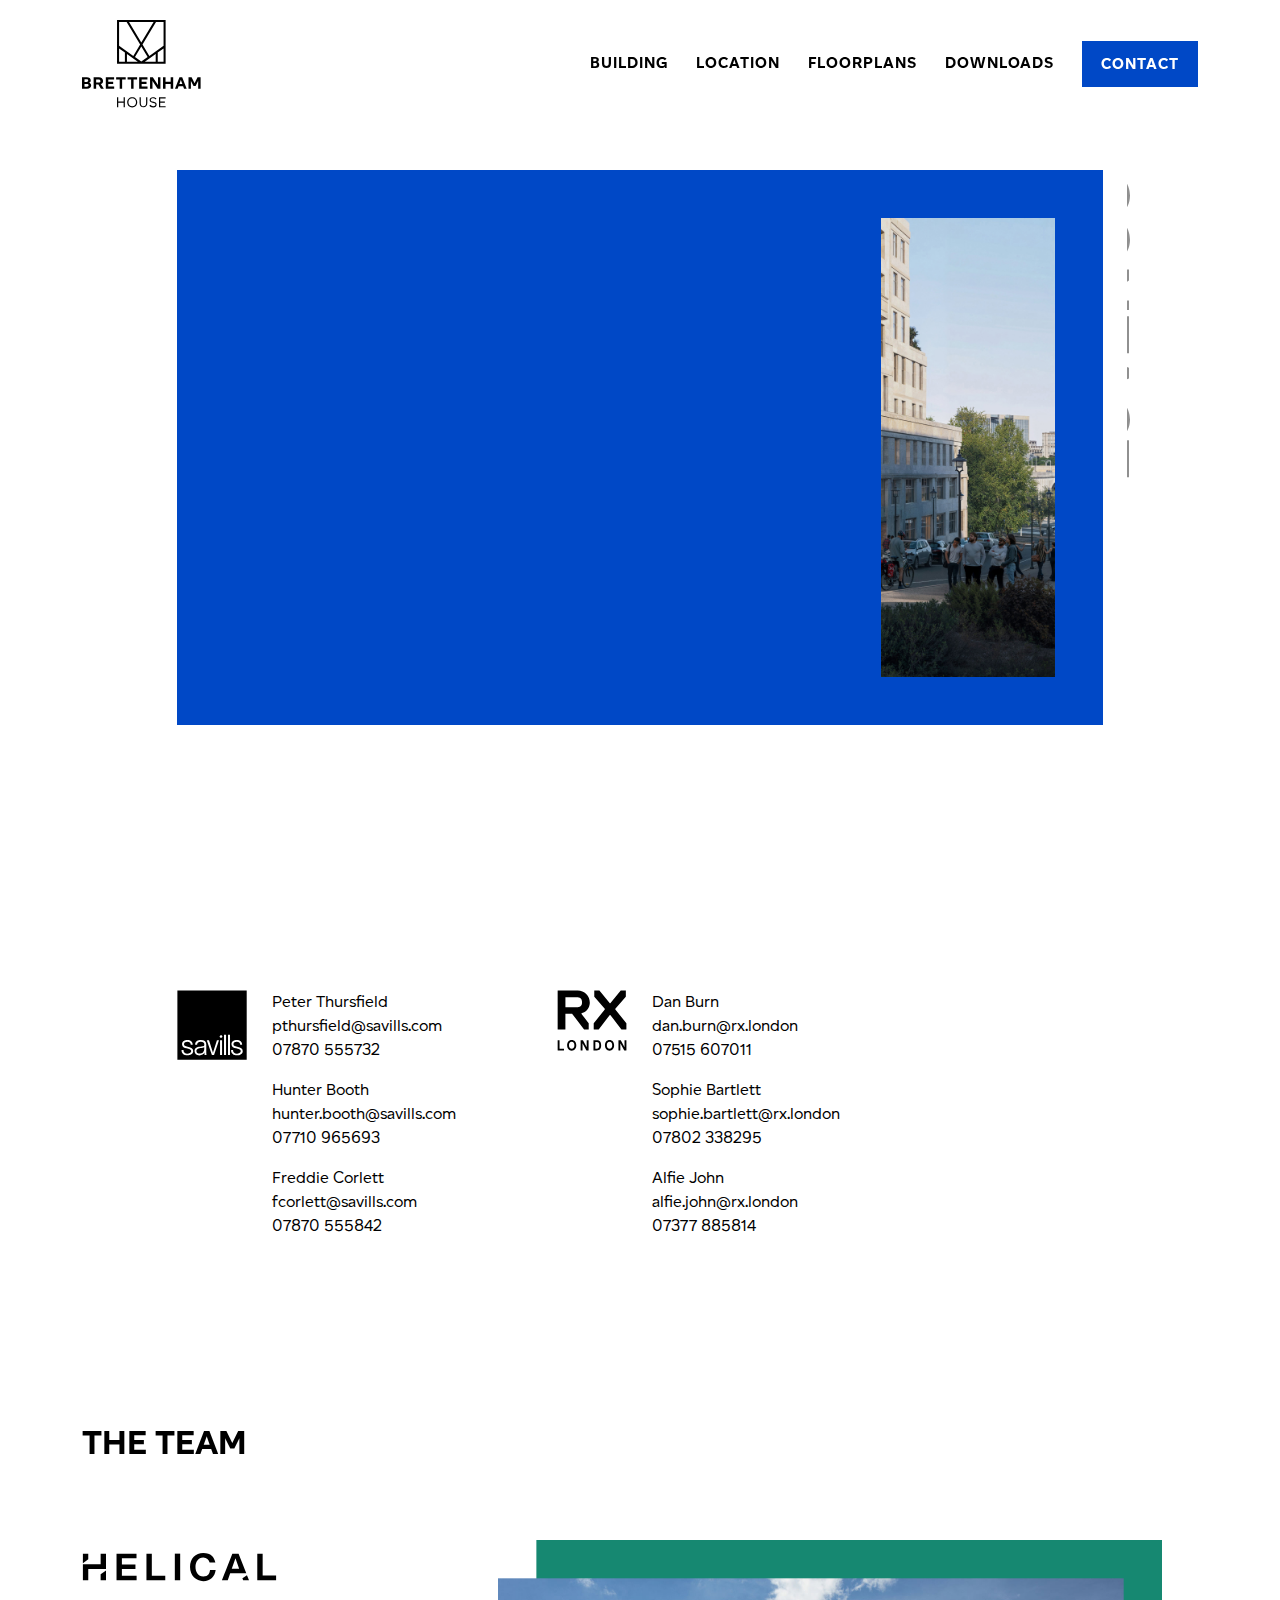
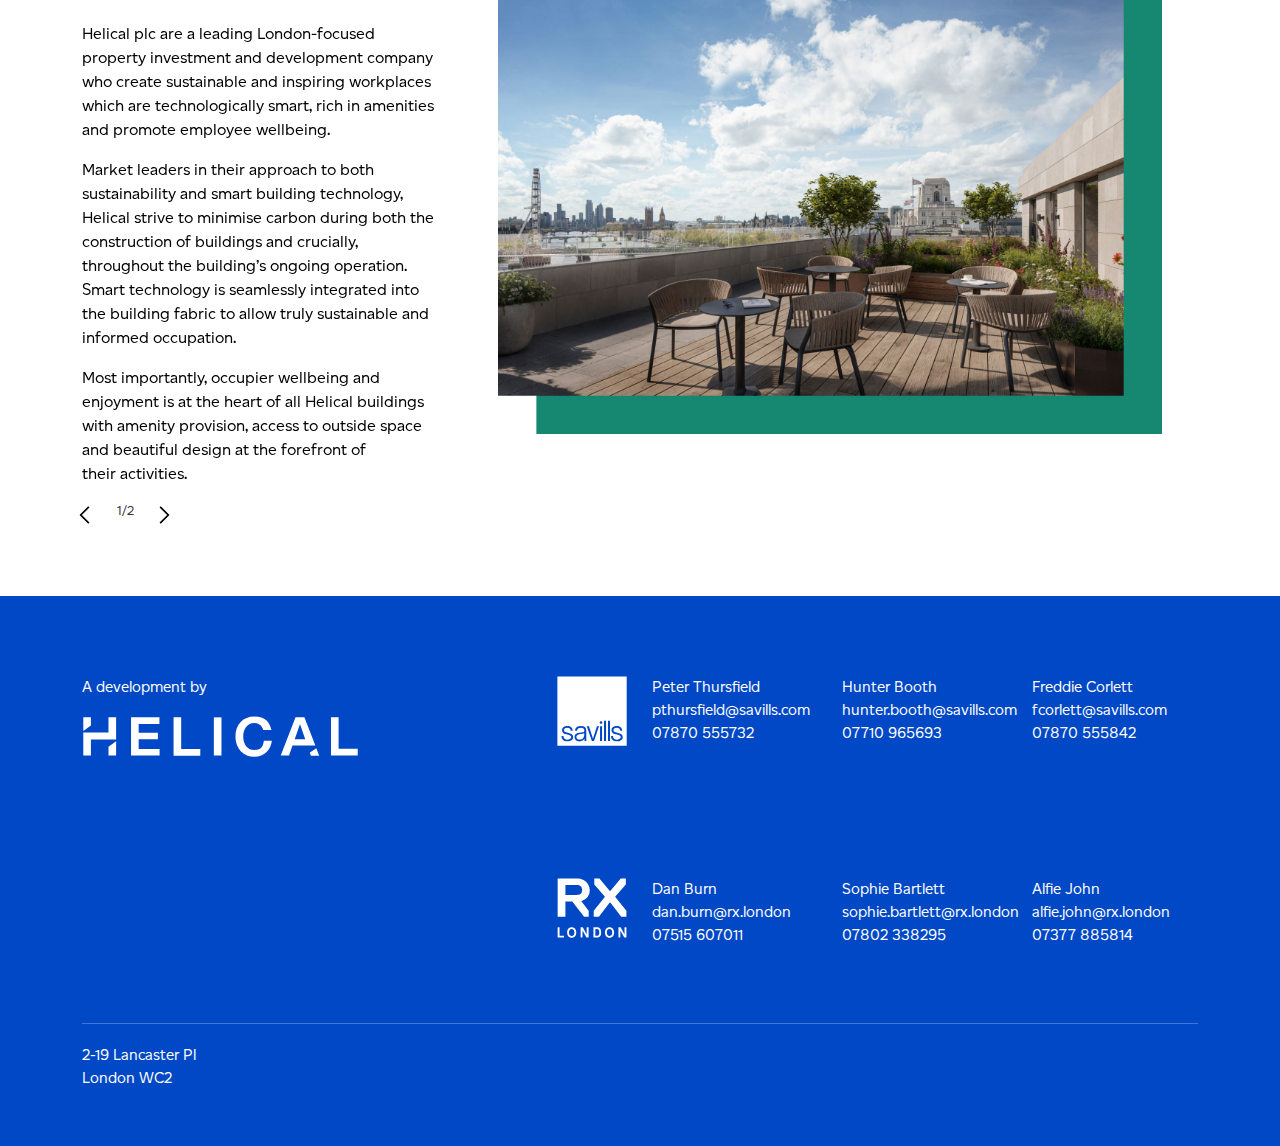
<file: contact.html>
<!DOCTYPE html>
<html lang="en">
<head>
    <meta charset="utf-8">
    <meta http-equiv="X-UA-Compatible" content="IE=edge">
    <meta name="viewport" content="width=device-width, initial-scale=1">
    <title>Contact - Brettenham House</title>
    <meta name="description" content="Brettenham House’s location embodies the spirit of the building, a seamless blend of fascinating heritage with the very best in modern culture and offering a space where great things can be achieved.">
    <meta name="author" content="Other Alias">
    <meta name="apple-mobile-web-app-capable" content="yes">
    <meta name="theme-color" content="#FFFFFF"/>
    <link href="assets/css/bootstrap.min.css" rel="stylesheet">
    <link href="assets/css/slick.css" rel="stylesheet" type="text/css" />
    <link href="assets/css/slick-theme.css" rel="stylesheet" type="text/css" />
    <link href="assets/css/custom.css?v=1.0.0" rel="stylesheet">
    <link href="assets/css/style.css?v=1.0.0" rel="stylesheet">
    <link href="assets/css/media.css?v=1.0.0" rel="stylesheet">
    <link href="assets/images/favicon.png" rel="shortcut icon">
    <link href="assets/images/apple-touch-icon.png" rel="apple-touch-icon">
    <link rel="stylesheet" href="https://cdnjs.cloudflare.com/ajax/libs/font-awesome/6.0.0-beta3/css/all.min.css">


    <!-- Open Graph -->
    <meta property='og:title' content='Brettenham House' />
    <meta property='og:description' content='120,000 SQ FT OF CRAFTED WORKSPACE. OUTSTANDING DESIGN MEETS NATURAL BEAUTY. PANORAMIC VIEWS ACROSS THE RIVER. ICONIC RIVERSIDE LOCATION. AVAILABLE Q1 2026' />
    <meta property='og:type' content='website' />
    <meta property='og:image' content='https://www.brettenhamhouse.com/assets/images/share.jpg' />
    <!-- Twitter Card -->
    <meta property='twitter:title' content='Brettenham House' />
    <meta property='twitter:card' content='summary' />
    <meta property='twitter:description' content='120,000 SQ FT OF CRAFTED WORKSPACE. OUTSTANDING DESIGN MEETS NATURAL BEAUTY. PANORAMIC VIEWS ACROSS THE RIVER. ICONIC RIVERSIDE LOCATION. AVAILABLE Q1 2026' />
    <meta property='twitter:image' content='https://www.brettenhamhouse.com/assets/images/share.jpg' />

    <!-- Google tag (gtag.js) -->
<style>
.contact{

    position: relative;
}
   /* Custom Arrow Styling */
.arrowb .build-prev,
.arrowb .build-next {
    position: absolute;
    top: 100%;
    transform: translateY(-50%);
    z-index: 1000;
    width: 30px;
    height: 30px;
    cursor: pointer;
}

.arrowb .build-prev {
    margin-left: -3px; /* Position previous arrow on the right */
    left: unset; /* Ensure it's not on the left */
}

.arrowb .build-next {
    margin-left: 70px; /* Position next arrow on the right */
    left: unset; /* Ensure it's not on the left */
}

.arrowb .build-prev img, 
.arrowb .build-next img {
    width: 60%;
    height: auto;
}

/* Customizing Dots */
 .slick-dots {
    position: absolute;
    bottom: -40px;
    right: 20px; /* Move dots to the right */
    left: unset; /* Remove any left alignment */
    list-style: none;
    display: flex;
    gap: 10px; /* Spacing between dots */
    justify-content: flex-end; /* Align dots to the right */
}

 .slick-dots li {
    margin: 0;
    padding: 0;
}

.slick-dots li button {
    background-color: transparent; /* Remove default background */
    border: none;
    padding: 0;
    width: 15px; /* Custom dot size */
    height: 15px;
    border-radius: 50%; /* Circular dots */
    background: url('assets/images/dot-inactive.svg') no-repeat center center; /* Inactive dot image */
    background-size: cover;
}

/* Active Dot Styling */
 .slick-dots li.slick-active button {
    background: url('assets/images/dot-active.svg') no-repeat center center; /* Active dot image */
    background-size: cover;
    color: red;
    background-color: red;
}

/* Responsive for smaller screens */
@media (max-width: 768px) {
    /* .contact .build-prev,
    .contact .build-next {
        width: 25px;
        height: 25px;
        top: 50%;
        right: 20px;
        left: unset;
    } */

    /* .contact .build-next {
        right: 5px;
    } */

    .contact .slick-dots {
        bottom: -30px;
        right: 10px; /* Align dots to the right for smaller screens */
        left: unset;
    }
}
.arrowb{

    margin-top: -21px;
}

  @media (max-width: 768px) {

    .slide-indicator {
    font-size: 13px;
    color: #333;
    margin-top: 14px !important;
    margin-left: 35px !important;
}


}
</style>
</head>
<body>

    <nav class="navbar navbar-expand-lg navbar-light fixed-top bg-light">
        <div class="container">
            <a class="navbar-brand" href="index.html">
                <img src="assets/images/brettenham-house-logo-black.svg" alt="Normal Logo" class="fixed-top-image normal-image" id="normalLogo">
        <img src="assets/images/brettenham-house-symbol-black.svg" alt="Fixed Logo" class="fixed-top-image fixed-image" id="fixedLogo">
            </a>
            <button class="navbar-toggler collapsed d-flex d-lg-none flex-column justify-content-around" type="button" data-bs-toggle="collapse" data-bs-target="#navbarCollapse" aria-controls="navbarCollapse" aria-expanded="false" aria-label="Toggle navigation">
                <span class="toggler-icon top-bar"></span>
                <span class="toggler-icon middle-bar"></span>
                <span class="toggler-icon bottom-bar"></span>
            </button>
            <div class="collapse navbar-collapse" id="navbarCollapse">
                <ul class="navbar-nav ms-auto mb-2 mb-md-0">
                    <li class="nav-item">
                        <a class="nav-link tcm" href="building.html">Building</a>
                    </li>
                    <li class="nav-item">
                        <a class="nav-link tcm" href="location.html">Location</a>
                    </li>
                    <li class="nav-item">
                        <a class="nav-link tcm" href="floorplans.html">Floorplans</a>
                    </li>
                    <li class="nav-item">
                        <a class="nav-link tcm" href="downloads.html">Downloads</a>
                    </li>
                    <li class="nav-item tcm cta-contact active">
                        <a class=" btn btn-primary" href="contact.html">Contact</a>
                    </li>
                </ul>
            </div>
        </div>
    </nav>

    <div class="nav-spacer"></div>

    <div class="container">
        <div class="row ptd2 pbd6 pbm6">
            <div class="col-lg-10 offset-lg-1">

            

                <div class="mask-container">
                    <!-- Wrapper that contains the image with padding -->
                    <div class="wrapper-buil bg-contact p-0 p-md-5">
                        <!-- Red reveal div that is larger than the image container -->
                        <div class="image-reveal-buil bg-contact"></div>
                        <img src="assets/images/contact_first.jpg" alt="Hero Image" class="img-fluid d-none d-lg-block">
                        <img src="assets/images/contact-image-mobile-1.jpg" alt="Location - Brettenham House" class="img-fluid d-lg-none">
                    </div>
                </div>

               
               
            </div>
            <d iv class="col-lg-1">
                <!-- <h1 class="reveal">Contact</h1> -->
                <!-- <h1 class="rotate trm">Contact</h1> -->
                <div class="reveal-wrapper">
                    <div class="text-wrapper">
                      <span class="text-revel">Contact</span>
                    </div>
                  </div>


            </div>
        </div>
    </div>

    <div class="container">

       
        <div class="row pbd6 pbm6 contact">

            <div class="col-lg-1 offset-lg-1 ptm4 pbm2">
                <img src="assets/images/contact-logo-savills.svg" alt="Savills" width="70">
            </div>

            <div class="col-lg-3 ptm4 pbm2">
                <p>
                    Peter Thursfield<br>
                    <a href="mailto:pthursfield@savills.com">pthursfield@savills.com</a><br>
                    <a href="tel:07870 555732">07870 555732</a>
                </p>
                <p>
                    Hunter Booth<br>
                    <a href="mailto:hunter.booth@savills.com">hunter.booth@savills.com</a><br>
                    <a href="tel:07710 965693">07710 965693</a>
                </p>
                <p>
                    Freddie Corlett<br>
                    <a href="mailto:fcorlett@savills.com">fcorlett@savills.com</a><br>
                    <a href="tel:07870 555842">07870 555842</a>
                </p>
            </div>

            <div class="col-lg-1 ofset-lg-1 ptm4 pbm2">
                <img src="assets/images/contact-logo-rx.svg" alt="RX London" width="70">
            </div>

            <div class="col-lg-3 ptm4 pbm2">
                <p>
                    Dan Burn<br>
                    <a href="mailto:dan.burn@rx.london">dan.burn@rx.london</a><br>
                    <a href="tel:07515 607011">07515 607011</a>
                </p>
                <p>
                    Sophie Bartlett<br>
                    <a href="mailto:sophie.bartlett@rx.london">sophie.bartlett@rx.london</a><br>
                    <a href="tel:07802 338295">07802 338295</a>
                </p>
                <p>
                    Alfie John<br>
                    <a href="mailto:alfie.john@rx.london">alfie.john@rx.london</a><br>
                    <a href="tel:07377 885814">07377 885814</a>
                </p>
            </div>

        </div>
    </div>



    <div class="container mt-5 mb-6 contact">

       

        <div class="slick-slider-contact">
            <!-- Slide 1 -->
            <div class="slide">
                <div class="row">
                    <div class="col-lg-12">
                        <h3>The Team</h3>
                    </div>
                </div>
                <div class="row slide-content">
                    <div class="col-md-4 text-content order-2 order-lg-1 ptd3 ptm2">
                        <div class="mb-auto">
                            <img src="assets/images/contact-logo-helical.svg" alt="Helical" width="195" class="pbd2 pbm2">
                            <div>
                                <p>Helical plc are a leading London-focused property investment and development company who create sustainable and inspiring workplaces which are technologically smart, rich in amenities and promote employee&nbsp;wellbeing.</p>
                                <p>Market leaders in their approach to both sustainability and smart building technology, Helical strive to minimise carbon during both the construction of buildings and crucially, throughout the building’s ongoing operation. Smart technology is seamlessly integrated into the building fabric to allow truly sustainable and informed&nbsp;occupation.</p>
                                <p>Most importantly, occupier wellbeing and enjoyment is at the heart of all Helical buildings with amenity provision, access to outside space and beautiful design at the forefront of their&nbsp;activities.</p>
                            </div>
                        </div>  
                    </div>
                    <div class="col-md-8 image-content order-1 order-lg-2 p-md-5">
                        <img src="assets/images/building-image-desktop-3.jpg" alt="Terraces - Brettenham House" class="img-fluid img-fluid d-none d-lg-block">
                        <img src="assets/images/building-image-mobile-3.jpg" alt="Terraces - Brettenham House" class="img-fluid d-lg-none">
                    </div>

                   
                </div>
            </div>
    
            <!-- Slide 2 -->
            <div class="slide">
                <div class="row">
                    <div class="col-lg-12">
                        <h3>The Team</h3>
                    </div>
                </div>
                <div class="row slide-content">
                    <div class="col-md-4 text-content order-2 order-lg-1 ptd3 ptm2">
                        <div class="mb-auto">
                            <img src="assets/images/contact-logo-bgy.png" alt="Helical" width="195" class="pbd2 pbm2 img-fluid">
                            <div>
                                <p>Buckley Gray Yeoman are Shoreditch originals. Based in east London since the practice was established in 1997, they create architecture that balances depth and delight. They describe themselves as agents of opportunity.</p>
                                <p>They take what they find – on the ground and in the brief – and uncover unanticipated possibilities. Their work is sensitive, thorough and authentic, but it is also unapologetically joyful and surprising. The practice has grown from a group of three friends to a team of over one hundred, which now has collective ownership of the practice. </p>
                                <p>They have also spread their geographical wings, delivering projects across the UK and Europe, each carefully tuned to its own specific place and time.</p>
                            </div>
                        </div>
                    </div>
                    <div class="col-md-8 image-content order-1 order-lg-2 p-5">
                        <img src="assets/images/building-image-desktop-3.jpg" alt="Terraces - Brettenham House" class="img-fluid img-fluid d-none d-lg-block">
                        <img src="assets/images/building-image-mobile-3.jpg" alt="Terraces - Brettenham House" class="img-fluid d-lg-none">
                    </div>
                </div>
            </div>
    
            <!-- Add more slides as needed -->
        </div>

        <div class="custom-navigation d-flex justify-content-start align-items-center mt-3">
            
            <div class="slide-indicator indicator-location indicator-bill mx-3">
                <span id="current-slide">1/2</span>/<span id="total-slides">2</span>
            </div>
          
        </div>

       <div class="arrowb">
        <i class='fa build-prev'><img src="assets/images/btn-arrow-left.svg" alt="Left Arrow"></i>
        <i class='fa build-next'><img src="assets/images/btn-arrow-right.svg" alt="Right Arrow"></i>
       </div>

        
    </div>


    


   


    <footer>
        <div class="container">
            <div class="row ptd4 ptm3 pbd3 pbm4">
                <div class="col-xl-3 col-lg-12 pbd3 ptm2 pbm2">
                    <p class="text-white">A development by</p>
                    <a href="https://www.helical.co.uk/" target="_blank">
                        <img src="assets/images/ftr-logo-helical.svg" alt="Helical" width="277">
                    </a>
                </div>
                <div class="col-lg-2 col-xl-1 offset-xl-2 ptm6 pbm3">
                    <a href="https://www.savills.co.uk/" target="_blank">
                        <img src="assets/images/ftr-logo-savills.svg" alt="Savills" width="70">
                    </a>
                </div>
                <div class="col-lg-3 col-xl-2">
                    <p>
                        Peter Thursfield<br>
                        <a href="mailto:pthursfield@savills.com">pthursfield@savills.com</a><br>
                        <a href="tel:07870555732">07870 555732</a>
                    </p>
                </div>
                <div class="col-lg-3 col-xl-2">
                    <p>
                        Hunter Booth<br>
                        <a href="mailto:hunter.booth@savills.com">hunter.booth@savills.com</a><br>
                        <a href="tel:07710965693">07710 965693</a>
                    </p>
                </div>
                <div class="col-lg-3 col-xl-2">
                    <p>
                        Freddie Corlett<br>
                        <a href="mailto:fcorlett@savills.com">fcorlett@savills.com</a><br>
                        <a href="tel:07870555842">07870 555842</a>
                    </p>
                </div>
            </div>
            <div class="row pbd3 pbm4">

                <div class="col-lg-2 col-xl-1 offset-xl-5 pbm3">
                    <a href="https://rx.london/" target="_blank">
                        <img src="assets/images/ftr-logo-rx.svg" alt="RX London" width="70">
                    </a>
                </div>
                <div class="col-lg-3 col-xl-2">
                    <p>
                        Dan Burn<br>
                        <a href="mailto:dan.burn@rx.london">dan.burn@rx.london</a><br>
                        <a href="tel:07515607011">07515 607011</a>
                    </p>
                </div>
                <div class="col-lg-3 col-xl-2">
                    <p>
                        Sophie Bartlett<br>
                        <a href="mailto:sophie.bartlett@rx.london">sophie.bartlett@rx.london</a><br>
                        <a href="tel:07802338295">07802 338295</a>
                    </p>
                </div>
                <div class="col-lg-3 col-xl-2">
                    <p>Alfie John<br>
                        <a href="mailto:alfie.john@rx.london">alfie.john@rx.london</a><br>
                        <a href="tel:07377885814">07377 885814</a>
                    </p>
                </div>
            </div>
            <div class="row pbd2 pbm4">
                <div class="col-xl-12">
                    <hr>
                </div>
                <div class="col-xl-12 ptd1 ptm2">
                    <p>2-19 Lancaster Pl<br>London WC2</p>
                </div>
            </div>
        </div>
    </footer>


    <!-- GSAP CDN -->
    <script src="https://cdnjs.cloudflare.com/ajax/libs/gsap/3.11.5/gsap.min.js"></script>

    <script src="assets/js/jquery-3.5.1.min.js"></script>
    <script src="assets/js/bootstrap.bundle.min.js"></script>
    <script type="text/javascript" src="assets/js/scripts.js"></script>
    <script type="text/javascript" src="assets/js/slick.min.js"></script>

    <script>
        const revealWrapper = document.querySelector('.reveal-wrapper');
        const textWrapper = document.querySelector('.text-wrapper');
    
        // First animate the width of the reveal-wrapper to show the text
        revealWrapper.style.width = "auto";  // Adjust width of the wrapper based on content
    
        gsap.to(textWrapper, {
          duration: 1.5,          // Animation duration
          opacity: 1,             // Fade in
          x: 0,                   // Move to the right (from -100px to 0)
          ease: 'power2.out',     // Ease the animation
          delay: 0.5              // Delay before starting
        });
      </script>


    <script>

        // This code use for hide and show the top header //

$(window).on('scroll', function() {
   if ($(this).scrollTop() > 50) {
       $('#normalLogo').hide();
       $('#fixedLogo').show();
   } else {
       $('#normalLogo').show();
       $('#fixedLogo').hide();
   }
});

// This code use for hide and show the top header //


   </script>




<script>
    
    $(document).ready(function() {
    var $slickElement = $('.slick-slider-contact');

    // Manually set the total slide count right after DOM is ready
    var totalSlides = $slickElement.children().length; // Get number of slides
    $('#total-slides').text(totalSlides); // Set total slides on page load

    $slickElement.on('init reInit afterChange', function(event, slick, currentSlide){
        var i = (currentSlide ? currentSlide : 0) + 1;  // Calculate current slide (index + 1)
        $('#current-slide').text(i);  // Update current slide number dynamically
    });

    // Initialize the slick slider
    $slickElement.slick({
        infinite: true,
        slidesToShow: 1,
        slidesToScroll: 1,
        dots: false,
        arrows: true,
        autoplay: false,
        autoplaySpeed: 3000,
        prevArrow: $(".build-prev"),  // Custom previous arrow
       nextArrow: $(".build-next")   // Custom next arrow
    });

    // Manually trigger init event to set the first current slide on page load
    $slickElement.trigger('init', [$slickElement.slick('getSlick')]);
});


</script>


    <script>

    
        $(document).ready(function(){
            $('.slider-connectivity').slick({
                dots: true,
                infinite: true,
                speed: 300,
                autoplay: true,
                arrows: true,
                slidesToShow: 4,
                slidesToScroll: 4,
                responsive: [
                    {
                        breakpoint: 1280,
                        settings: {
                            slidesToShow: 3,
                            slidesToScroll: 3,
                            infinite: true,
                            dots: true
                        }
                    },
                    {
                        breakpoint: 1024,
                        settings: {
                            slidesToShow: 2,
                            slidesToScroll: 2
                        }
                    },
                    {
                        breakpoint: 768,
                        settings: {
                            slidesToShow: 1,
                            slidesToScroll: 1
                        }
                    },
                ],
                autoplaySpeed: 5000,
                cssEase:"cubic-bezier(0.2, 0.4, 0.4, 0.9)",
                swipeToSlide: true,
                accessibility: true
            });
        });
    </script>
    <script>
        $(document).ready(function(){
            $('.slider-2').slick({
                dots: true,
                infinite: true,
                speed: 300,
                autoplay: true,
                arrows: true,
                autoplaySpeed: 5000,
                slidesToShow: 1,
                slidesToScroll: 1,
                centerMode: true,
                initialSlide: 1,
                cssEase:"cubic-bezier(0.2, 0.4, 0.4, 0.9)",
                swipeToSlide: true,
                accessibility: true
            });
        });
    </script>

</body>
</html>
</file>
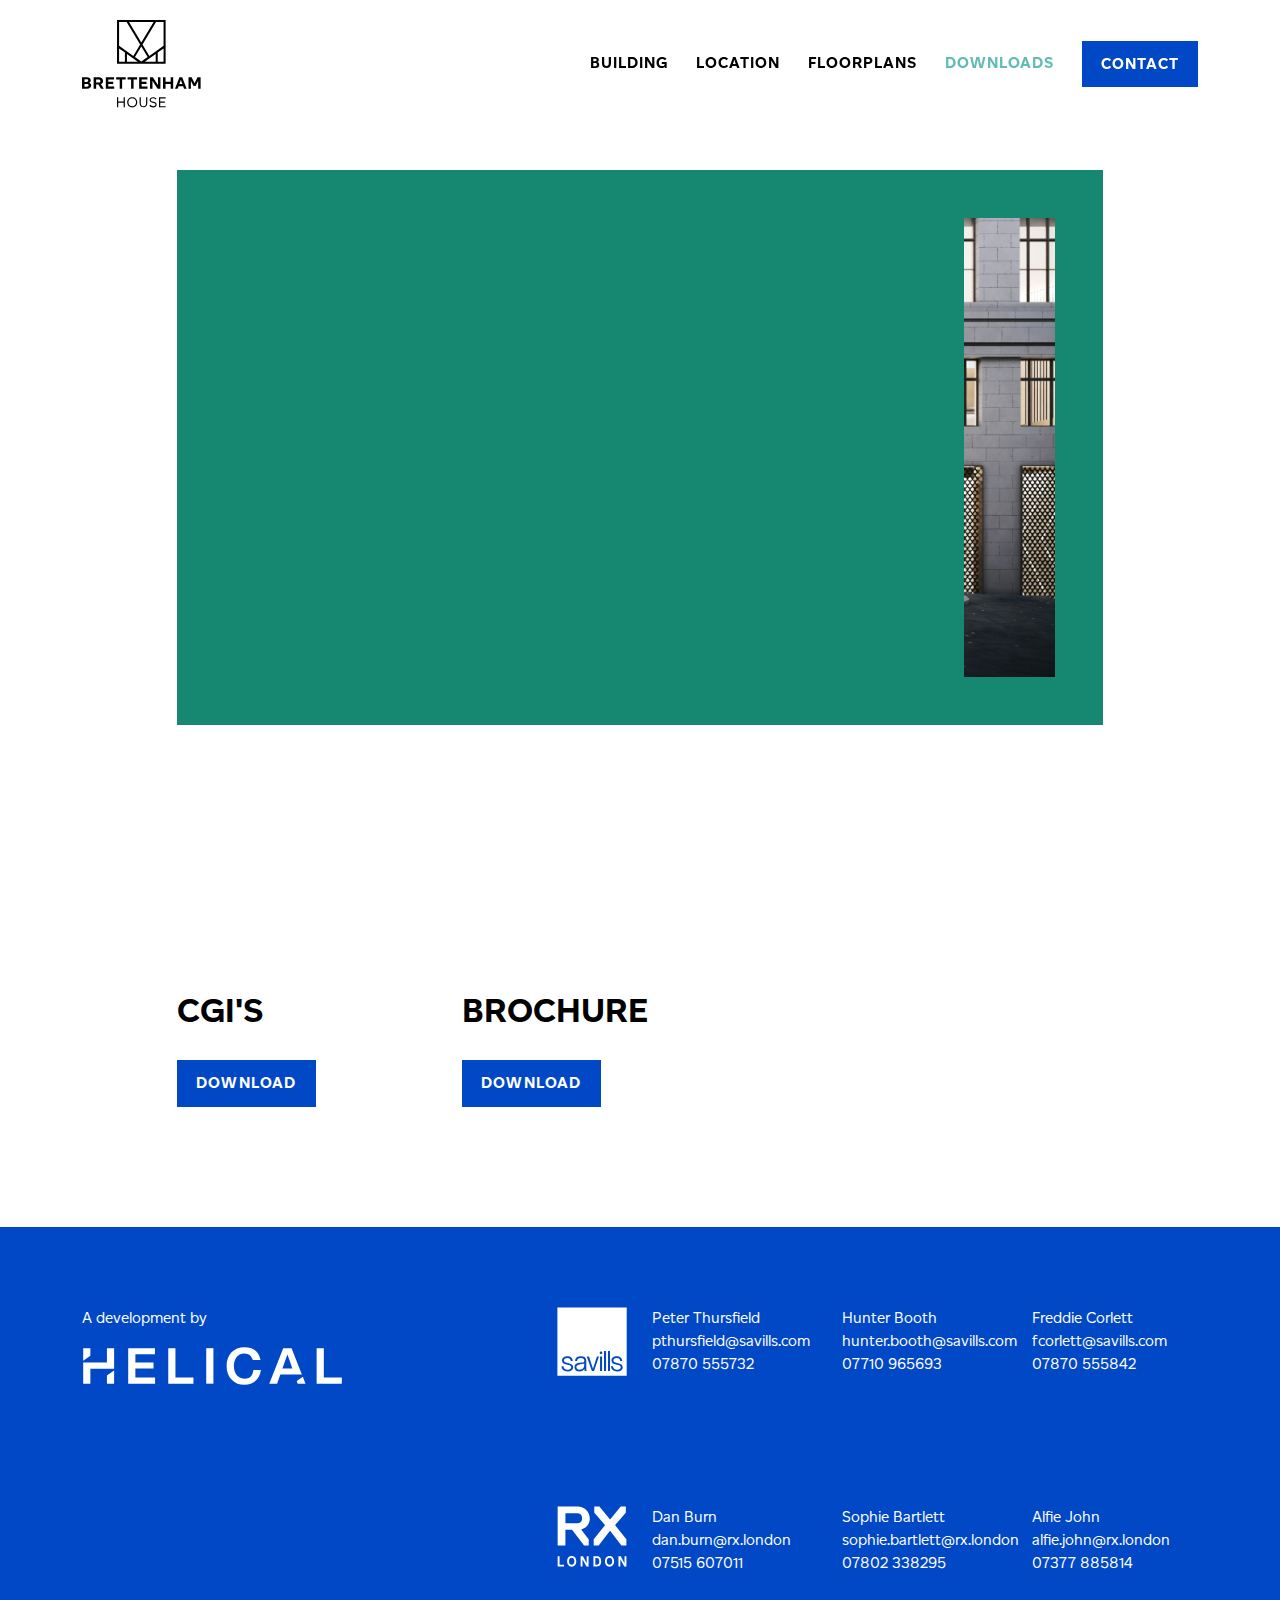
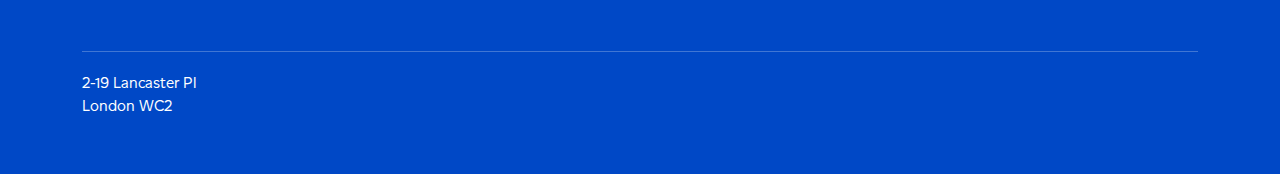
<file: downloads.html>
<!DOCTYPE html>
<html lang="en">
<head>
    <meta charset="utf-8">
    <meta http-equiv="X-UA-Compatible" content="IE=edge">
    <meta name="viewport" content="width=device-width, initial-scale=1">
    <title>Downloads - Brettenham House</title>
    <meta name="description" content="Brettenham House’s location embodies the spirit of the building, a seamless blend of fascinating heritage with the very best in modern culture and offering a space where great things can be achieved.">
    <meta name="author" content="Other Alias">
    <meta name="apple-mobile-web-app-capable" content="yes">
    <meta name="theme-color" content="#FFFFFF"/>
    <link href="assets/css/bootstrap.min.css" rel="stylesheet">
    <link href="assets/css/slick.css" rel="stylesheet" type="text/css" />
    <link href="assets/css/slick-theme.css" rel="stylesheet" type="text/css" />
    <link href="assets/css/custom.css?v=1.0.0" rel="stylesheet">
    <link href="assets/css/style.css?v=1.0.0" rel="stylesheet">
    <link href="assets/css/media.css?v=1.0.0" rel="stylesheet">
    <link href="assets/images/favicon.png" rel="shortcut icon">
    <link href="assets/images/apple-touch-icon.png" rel="apple-touch-icon">

    <!-- Open Graph -->
    <meta property='og:title' content='Brettenham House' />
    <meta property='og:description' content='120,000 SQ FT OF CRAFTED WORKSPACE. OUTSTANDING DESIGN MEETS NATURAL BEAUTY. PANORAMIC VIEWS ACROSS THE RIVER. ICONIC RIVERSIDE LOCATION. AVAILABLE Q1 2026' />
    <meta property='og:type' content='website' />
    <meta property='og:image' content='https://www.brettenhamhouse.com/assets/images/share.jpg' />
    <!-- Twitter Card -->
    <meta property='twitter:title' content='Brettenham House' />
    <meta property='twitter:card' content='summary' />
    <meta property='twitter:description' content='120,000 SQ FT OF CRAFTED WORKSPACE. OUTSTANDING DESIGN MEETS NATURAL BEAUTY. PANORAMIC VIEWS ACROSS THE RIVER. ICONIC RIVERSIDE LOCATION. AVAILABLE Q1 2026' />
    <meta property='twitter:image' content='https://www.brettenhamhouse.com/assets/images/share.jpg' />

    <!-- Google tag (gtag.js) -->
<style>
* {
    box-sizing: border-box;
}
       /* General styles to prevent image stretching */
       img {
        max-width: 100%;
        height: auto; /* Maintain aspect ratio */
    }

    .wrapper-buil img {
        width: 100%;
        height: auto; /* Keep the original aspect ratio */
        object-fit: cover; /* Ensures the image covers the container without stretching */
    }

    /* Optionally for background images */
    .image-reveal-buil {
        background-size: cover; /* Ensures background images don't stretch */
        background-position: center;
    }
</style>
</head>
<body>

    <nav class="navbar navbar-expand-lg navbar-light fixed-top bg-light">
        <div class="container">
            <a class="navbar-brand" href="index.html">
                <img src="assets/images/brettenham-house-logo-black.svg" alt="Normal Logo" class="fixed-top-image normal-image" id="normalLogo">
        <img src="assets/images/brettenham-house-symbol-black.svg" alt="Fixed Logo" class="fixed-top-image fixed-image" id="fixedLogo">
            </a>
            <button class="navbar-toggler collapsed d-flex d-lg-none flex-column justify-content-around" type="button" data-bs-toggle="collapse" data-bs-target="#navbarCollapse" aria-controls="navbarCollapse" aria-expanded="false" aria-label="Toggle navigation">
                <span class="toggler-icon top-bar"></span>
                <span class="toggler-icon middle-bar"></span>
                <span class="toggler-icon bottom-bar"></span>
            </button>
            <div class="collapse navbar-collapse" id="navbarCollapse">
                <ul class="navbar-nav ms-auto mb-2 mb-md-0">
                    <li class="nav-item">
                        <a class="nav-link tcm" href="building.html">Building</a>
                    </li>
                    <li class="nav-item">
                        <a class="nav-link tcm" href="location.html">Location</a>
                    </li>
                    <li class="nav-item">
                        <a class="nav-link tcm" href="floorplans.html">Floorplans</a>
                    </li>
                    <li class="nav-item">
                        <a class="nav-link tcm active" href="downloads.html">Downloads</a>
                    </li>
                    <li class="nav-item tcm cta-contact">
                        <a class=" btn btn-primary" href="contact.html">Contact</a>
                    </li>
                </ul>
            </div>
        </div>
    </nav>

    <div class="nav-spacer"></div>

    <div class="container">
        <div class="row ptd2 pbd6 pbm6">
            <div class="col-lg-10 offset-lg-1">
                <div class="mask-container">
                    <!-- Wrapper that contains the image with padding -->
                    <div class="wrapper-buil bg-download p-0 p-md-5">
                        <!-- Red reveal div that is larger than the image container -->
                        <div class="image-reveal-buil bg-download"></div>
                        <img src="assets/images/downloads_first.jpg" alt="Hero Image" class="img-fluid d-none d-lg-block">
                        <img src="assets/images/downloads-image-mobile-1.jpg" alt="Location - Brettenham House" class="img-fluid d-lg-none">
                    </div>
                </div>
               
            </div>
            <div class="col-lg-1">
                
                <div class="reveal-wrapper">
                    <div class="text-wrapper">
                      <span class="text-revel">Downloads</span>
                    </div>
                  </div>


                  
               
            </div>
        </div>
    </div>


    <div class="container">
        <div class="row pbd6 pbm6">
            <div class="col-lg-3 offset-lg-1 ptm4 pbm2">
                <h3>CGI'S</h3>
                <a href="#" class="btn btn-primary">Download</a>
            </div>
            <div class="col-lg-3 ptm4 pbm2">
                <h3>BROCHURE</h3>
                <a href="#" class="btn btn-primary">Download</a>
            </div>
        </div>
    </div>



    <footer>
        <div class="container">
            <div class="row ptd4 ptm3 pbd3 pbm4">
                <div class="col-xl-3 col-lg-12 pbd3 ptm2 pbm2">
                    <p class="text-white">A development by</p>
                    <a href="https://www.helical.co.uk/" target="_blank">
                        <img src="assets/images/ftr-logo-helical.svg" alt="Helical" width="277">
                    </a>
                </div>
                <div class="col-lg-2 col-xl-1 offset-xl-2 ptm6 pbm3">
                    <a href="https://www.savills.co.uk/" target="_blank">
                        <img src="assets/images/ftr-logo-savills.svg" alt="Savills" width="70">
                    </a>
                </div>
                <div class="col-lg-3 col-xl-2">
                    <p>
                        Peter Thursfield<br>
                        <a href="mailto:pthursfield@savills.com">pthursfield@savills.com</a><br>
                        <a href="tel:07870555732">07870 555732</a>
                    </p>
                </div>
                <div class="col-lg-3 col-xl-2">
                    <p>
                        Hunter Booth<br>
                        <a href="mailto:hunter.booth@savills.com">hunter.booth@savills.com</a><br>
                        <a href="tel:07710965693">07710 965693</a>
                    </p>
                </div>
                <div class="col-lg-3 col-xl-2">
                    <p>
                        Freddie Corlett<br>
                        <a href="mailto:fcorlett@savills.com">fcorlett@savills.com</a><br>
                        <a href="tel:07870555842">07870 555842</a>
                    </p>
                </div>
            </div>
            <div class="row pbd3 pbm4">

                <div class="col-lg-2 col-xl-1 offset-xl-5 pbm3">
                    <a href="https://rx.london/" target="_blank">
                        <img src="assets/images/ftr-logo-rx.svg" alt="RX London" width="70">
                    </a>
                </div>
                <div class="col-lg-3 col-xl-2">
                    <p>
                        Dan Burn<br>
                        <a href="mailto:dan.burn@rx.london">dan.burn@rx.london</a><br>
                        <a href="tel:07515607011">07515 607011</a>
                    </p>
                </div>
                <div class="col-lg-3 col-xl-2">
                    <p>
                        Sophie Bartlett<br>
                        <a href="mailto:sophie.bartlett@rx.london">sophie.bartlett@rx.london</a><br>
                        <a href="tel:07802338295">07802 338295</a>
                    </p>
                </div>
                <div class="col-lg-3 col-xl-2">
                    <p>Alfie John<br>
                        <a href="mailto:alfie.john@rx.london">alfie.john@rx.london</a><br>
                        <a href="tel:07377885814">07377 885814</a>
                    </p>
                </div>
            </div>
            <div class="row pbd2 pbm4">
                <div class="col-xl-12">
                    <hr>
                </div>
                <div class="col-xl-12 ptd1 ptm2">
                    <p>2-19 Lancaster Pl<br>London WC2</p>
                </div>
            </div>
        </div>
    </footer>


      <!-- GSAP CDN -->
      <script src="https://cdnjs.cloudflare.com/ajax/libs/gsap/3.11.5/gsap.min.js"></script>

     

    <script src="assets/js/jquery-3.5.1.min.js"></script>
    <script src="assets/js/bootstrap.bundle.min.js"></script>
    <script type="text/javascript" src="assets/js/scripts.js"></script>
    <script type="text/javascript" src="assets/js/slick.min.js"></script>
    <script>

        // This code use for hide and show the top header //

$(window).on('scroll', function() {
   if ($(this).scrollTop() > 50) {
       $('#normalLogo').hide();
       $('#fixedLogo').show();
   } else {
       $('#normalLogo').show();
       $('#fixedLogo').hide();
   }
});

// This code use for hide and show the top header //


   </script>
   
    <script>
        $(document).ready(function(){
            $('.slider-connectivity').slick({
                dots: true,
                infinite: true,
                speed: 300,
                autoplay: true,
                arrows: true,
                slidesToShow: 4,
                slidesToScroll: 4,
                responsive: [
                    {
                        breakpoint: 1280,
                        settings: {
                            slidesToShow: 3,
                            slidesToScroll: 3,
                            infinite: true,
                            dots: true
                        }
                    },
                    {
                        breakpoint: 1024,
                        settings: {
                            slidesToShow: 2,
                            slidesToScroll: 2
                        }
                    },
                    {
                        breakpoint: 768,
                        settings: {
                            slidesToShow: 1,
                            slidesToScroll: 1
                        }
                    },
                ],
                autoplaySpeed: 5000,
                cssEase:"cubic-bezier(0.2, 0.4, 0.4, 0.9)",
                swipeToSlide: true,
                accessibility: true
            });
        });
    </script>
    <script>
        $(document).ready(function(){
            $('.slider-2').slick({
                dots: true,
                infinite: true,
                speed: 300,
                autoplay: true,
                arrows: true,
                autoplaySpeed: 5000,
                slidesToShow: 1,
                slidesToScroll: 1,
                centerMode: true,
                initialSlide: 1,
                cssEase:"cubic-bezier(0.2, 0.4, 0.4, 0.9)",
                swipeToSlide: true,
                accessibility: true
            });
        });
    </script>

</body>
</html>
</file>
<file: assets/css/custom.css>
/* BRETTENHAM HOUSE
/* OTHER ALIAS LTD
/* ---------------------------------------------- */

/* ---------------------------------------------- */
/* VARIABLES
/* ---------------------------------------------- */
:root {
    --blue: #0048C6;
    --teal: #62BCB3;
    --green: #168771;
    --orange: #FF4602;
    --mustard: #FF9222;
    --black: #000000;
    --white: #FFFFFF;
    --off-black: #333333;
    --grey: #B6B6B6FF;
    --light-grey: #ECF5F5;
    --ziggurat: #BDE2DF;
    --breaker-bay: #6CA6A2;
    --edgewater: #CAE2E0;
}

/* ---------------------------------------------- */
/* @FONT-FACE
/* ---------------------------------------------- */

@font-face {
    font-family: 'Altform-Regular';
    src: url('../fonts/Altform-Regular.woff2') format('woff2'),
    url('../fonts/Altform-Regular.woff') format('woff');
    font-weight: normal;
    font-style: normal;
    font-display: swap;
}

@font-face {
    font-family: 'Altform-Bold';
    src: url('../fonts/Altform-Bold.woff2') format('woff2'),
    url('../fonts/Altform-Bold.woff') format('woff');
    font-weight: bold;
    font-style: normal;
    font-display: swap;
}

/* ---------------------------------------------- */
/* GENERAL
/* ---------------------------------------------- */

body {
    font-family: 'Altform-Regular', Helvetica, Arial, sans-serif;
    font-size: 16px;
    color: var(--black);
    background: var(--white);
}

a {
    color: var(--blue);
    text-decoration: underline;
}

.no-underline {
    text-decoration: none;
}

.no-underline:hover {
    text-decoration: underline;
}

a:focus, a:hover {
    color: var(--black);
    text-decoration: none;
    -moz-transition: all .2s ease-in;
    -o-transition: all .2s ease-in;
    -webkit-transition: all .2s ease-in;
    transition: all .2s ease-in;
}

/* ---------------------------------------------- */
/* HOME VIDEO
/* ---------------------------------------------- */

#video-top {
    position: relative;
    overflow: hidden;
}
#video-top video {
    width: 100%;
    height: auto;
}

/* ---------------------------------------------- */
/* TYPOGRAPHY
/* ---------------------------------------------- */

h1, h2, h3, h4, h5, h6 {
    font-family: 'Altform-Bold', Helvetica, Arial, sans-serif;
    text-transform: uppercase;
}

/* LANDING TITLES  */
h1 {
    font-size: 65px;
    line-height: 70px;
    color: var(--black);
}

/* TITLE SPECS  */
h2 {
    font-size: 45px;
    line-height: 50px;
    color: var(--black);
}

/* TITLES  */
h3 {
    font-size: 33px;
    line-height: 40px;
    color: var(--black);
    margin: 0px 0px 30px 0px;
}

/* BODY COPY  */
p {
    font-family: 'Altform-Regular', Helvetica, Arial, sans-serif;
    font-size: 16px;
    line-height: 24px;
    color: var(--black);
    margin: 0 0 16px;
}

/* SUBS COPY */
.subs-copy p {
   
        font-size: 19px;
        line-height: 30px;
        margin: 0 0 16px;
        padding-bottom: 30px;
        margin-top: -80px;
    
}
p.subs-copy {
    font-size: 19px;
    line-height: 30px;
    margin: 0 0 16px;
}

/* SUBS SPECS */
.subs-specs {
    font-family: 'Altform-Bold', Helvetica, Arial, sans-serif;
    font-size: 17px;
}

@media (max-width: 991px){
    /* LANDING TITLES MOBILE */
    h1 {
        font-size: 40px;
        line-height: 50px;
    }
}

strong, .bold {
    font-family: 'Altform-Bold', Helvetica, Arial, sans-serif;
}

.small-text {
    font-size: 15px;
    line-height: 18px;
}

.rotate {
    writing-mode: vertical-lr;
    -webkit-transform: rotate(0deg);
    -moz-transform: rotate(0deg);
    line-height: 0px;
    margin: 0 0 0 28px;
}

@media (max-width: 991px){
    .rotate {
        writing-mode: unset;
        line-height: 70px;
        margin: unset;
    }
}

/* ---------------------------------------------- */
/* BUTTONS
/* ---------------------------------------------- */

.btn.focus, .btn:focus {
    color: var(--white);
    background-color: var(--blue);
    text-decoration: none;
}

.btn-primary {
    color: var(--white);
    background-color: var(--blue);
    border-color: var(--blue);
    border-radius: 0px;
    padding: 11px 18px;
    font-size: 15px;
    letter-spacing: 1.2px;
    font-family: 'Altform-Bold', Helvetica, Arial, sans-serif;
    text-transform: uppercase;
}

.btn-primary:hover, .btn-primary:active, .btn-primary:active:hover {
    color: var(--white);
    background-color: var(--teal);
    border-color: var(--teal);
}

.btn-secondary {
    color: var(--white);
    background-color: var(--teal);
    border-color: var(--teal);
    border-radius: 0px;
    padding: 11px 18px;
    font-size: 15px;
    letter-spacing: 1.2px;
    font-family: 'Altform-Bold', Helvetica, Arial, sans-serif;
    text-transform: uppercase;
}

.btn-secondary:hover, .btn-secondary:active, .btn-secondary:active:hover {
    color: var(--white);
    background-color: var(--blue);
    border-color: var(--blue);
}

/* ---------------------------------------------- */
/* SLICK SLIDER
/* ---------------------------------------------- */

.slider-2 .slick-slide {
    padding: 0px 10px 0px 10px;
}

.slick-prev:before, .slick-next:before {
    font-size: 20px;
    line-height: 1;
    opacity: .75;
    color: var(--blue);
}

.slider-sustainability img {
    margin:0 auto;
}

/* ---------------------------------------------- */
/* LOCATION MAP
/* ---------------------------------------------- */

.map-key td {
    vertical-align: top;
}

.map-category-title {
    font-family: 'Altform-Bold', Helvetica, Arial, sans-serif;
    text-transform: uppercase;
    font-size: 15px;
    line-height: 18px;
    letter-spacing: 1.2px;
    padding-bottom: 11px;
    padding-right: 42px;
}

.map-category-text {
    font-family: 'Altform-Regular', Helvetica, Arial, sans-serif;
    font-size: 14px;
    line-height: 22px;
    color: var(--black);
    margin: 0;
    min-width: 160px;
    padding-right: 42px;
}

.map-category-number {
    font-family: 'Altform-Bold', Helvetica, Arial, sans-serif;
    font-size: 14px;
    display: inline-block;;
    width: 32px;
}

.map-key-square{
    font-size: 27px;
    line-height: 18px;
    width: 34px;
}

/* ---------------------------------------------- */
/* NAVBAR
/* ---------------------------------------------- */

.bg-light {
    background-color: rgba(255,255,255,0.80) !important;
    backdrop-filter: blur(10px);
}

.nav-spacer {
    padding-bottom: 130px;
}

a.nav-link.active {
    color: var(--teal) !important;
}

.navbar-toggler {
    width: 20px;
    height: 20px;
    position: relative;
    transition: .5s ease-in-out;
}

.navbar-toggler,
.navbar-toggler:focus,
.navbar-toggler:active,
.navbar-toggler-icon:focus {
    outline: none;
    box-shadow: none;
    border: 0;
    position: relative;
}

.navbar-toggler span {
    margin: 0;
    padding: 0;
}

.toggler-icon {
    display: block;
    position: absolute;
    height: 2px;
    width: 100%;
    background: var(--black);
    border-radius: 1px;
    opacity: 1;
    left: 0;
    transform: rotate(0deg);
    transition: .25s ease-in-out;
}

.middle-bar {
    margin-top: 0px;
}

.navbar-toggler.collapsed .top-bar {
    position: absolute;
    top: 0px;
    transform: rotate(0deg);
}

.navbar-toggler.collapsed .middle-bar {
    opacity: 1;
    position: absolute;
    top: 7px;
    filter: alpha(opacity=100);
}

.navbar-toggler.collapsed .bottom-bar {
    position: absolute;
    top: 14px;
    transform: rotate(0deg);
}

/* when navigation is clicked */

.navbar-toggler .top-bar {
    top: inherit;
    transform: rotate(135deg);
}

.navbar-toggler .middle-bar {
    opacity: 0;
    top: inherit;
    filter: alpha(opacity=0);
}

.navbar-toggler .bottom-bar {
    top: inherit;
    transform: rotate(-135deg);
}

.navbar-light .navbar-nav .nav-link {
    color: rgba(0,0,0,1);
    font-size: 15px;
    letter-spacing: 1px;
    font-family: 'Altform-Bold', Helvetica, Arial, sans-serif;
    text-transform: uppercase;
    padding: 11px 0px;
}

.navbar-light .navbar-nav .nav-link:hover {
    color: var(--teal);
}

@media (min-width: 992px) {
    .navbar-expand-lg .navbar-nav .dropdown-menu {
        -webkit-box-shadow: none;
        box-shadow: none;
    }
}

@media (min-width: 992px) {
    .navbar-expand-lg .navbar-nav .nav-link {
        padding-right: 28px;
    }
    .navbar-nav {
        padding-top: 0px;
        padding-bottom: 0px
    }
    .navbar {
        padding-top: 15px;
        padding-bottom: 15px;
    }
}

@media (max-width: 991px) {

    li.nav-item.cta-contact {
        padding-top: 12px;
    }
    .navbar-light .navbar-nav .nav-link {
        font-size: 16px;
        padding-bottom: 22px;
    }
    .navbar-nav {
        padding-top: 140px;
        padding-bottom: 420px
    }
    .navbar {
        padding-top: 14px;
        padding-bottom: 10px;
    }

}

/* ---------------------------------------------- */
/* FLOORPLANS TABLE
/* ---------------------------------------------- */

.table>:not(caption)>*>* {
    border-bottom-width: 0px;
}

.td-n {
    Font-family: 'Altform-Regular', Helvetica, Arial, sans-serif;
    font-size: 16px;
    line-height: 24px;
    color: var(--black);
    font-weight: normal;
    letter-spacing: 1px;
    cursor:pointer;
    border-bottom: 1px solid var(--black);
}

.td-total {
    border-bottom: none;
}

.td-n-bold {
    font-family: 'Altform-Bold', Helvetica, Arial, sans-serif;
    font-size: 16px;
    line-height: 24px;
    color: var(--black);
    font-weight: bold;
    letter-spacing: 1px;
}

.t-head {
    font-family: 'Altform-Regular', Helvetica, Arial, sans-serif;
    font-size: 16px;
    line-height: 24px;
    color: var(--black);
    font-weight: bold;
    letter-spacing: 1px;
}

.tw-25 {
    width: 25%;
}

.tr-total {
    border-top: 1px solid var(--black);
    border-bottom: 1px solid var(--black);
}

@media (max-width: 768px){
    .td-n {
        font-size: 13px;
    }
    .td-n-bold {
        font-size: 13px;
        line-height: 17px;
    }
    .t-head {
        font-size: 13px;
        letter-spacing: 0px;
    }
}

table.ap-finder-table {
    --bs-table-hover-bg: transparent;
}

.table>thead {
    border-bottom: 1px solid var(--black);
}

.table>tr {
    border-bottom: 1px solid var(--black);
}

.table>thead>tr>th {
    border-bottom: none;
}

.apartment-dimensions.table>tbody>tr>td, .apartment-dimensions.table>tbody>tr>th, .apartment-dimensions.table>tfoot>tr>td, .apartment-dimensions.table>tfoot>tr>th, .apartment-dimensions.table>thead>tr>td, .apartment-dimensions.table>thead>tr>th {
    border-bottom: 1px solid var(--black);
    padding: 12px 0;
    font-size: 16px;
}

.table-hover tbody tr:not(.tr-total):hover {
    background-color: var(--ziggurat);
}

.table-hover tbody tr.tr-total:hover {
    background-color: var(--ziggurat);
}

.table>:not(caption)>*>* {
    background-color: transparent;
}


/* ---------------------------------------------- */
/* LEVELS
/* ---------------------------------------------- */

.levels a {
    padding-right:26px;
    color: var(--teal);
    text-decoration: none;
    line-height: 32px;
}

.levels a:hover {
    color: var(--black);
    text-decoration: none;
}

.levels a.active {
    color: var(--black);
    text-decoration: none;
}


/* ---------------------------------------------- */
/* FLOORPLANS KEY
/* ---------------------------------------------- */

.fp-title {
    font-family: 'Altform-Regular', Helvetica, Arial, sans-serif;
    font-size: 15px;
    line-height: 18px;
    padding-bottom: 4px;
}

.fp-key-square{
    font-size: 20px;
    line-height: 18px;
    width: 34px;
}

/* ---------------------------------------------- */
/* ACCORDION
/* ---------------------------------------------- */

.accordion-item {
    background-color: transparent;
    border: none;
    border-bottom: 1px solid var(--black);
}

.accordion-item:last-of-type {
    border-bottom-right-radius: 0;
    border-bottom-left-radius: 0;
}

.accordion-item:first-of-type {
    border-top-left-radius: 0;
    border-top-right-radius: 0;
}

.accordion-top {
    border-top: 1px solid var(--black);
}

.accordion-button:not(.collapsed) {
    color: var(--black);
    background-color: transparent;
    box-shadow: none;
}

.accordion-button {
    font-weight: bold;
    letter-spacing: 2px;
    padding: 0.2rem .5rem 0.2rem 0;
    color: var(--black);
}

.accordion-button:not(.collapsed)::after {
    background-image: url("data:image/svg+xml,%3csvg xmlns='http://www.w3.org/2000/svg' viewBox='0 0 16 16' fill='%234A0D00'%3e%3cpath fill-rule='evenodd' d='M1.646 4.646a.5.5 0 0 1 .708 0L8 10.293l5.646-5.647a.5.5 0 0 1 .708.708l-6 6a.5.5 0 0 1-.708 0l-6-6a.5.5 0 0 1 0-.708z'/%3e%3c/svg%3e");

}

.accordion-button:focus {
    border-color: transparent;
    box-shadow: none;
}

.accordion-button {
    background-color: transparent;
}

/* ---------------------------------------------- */
/* CONTACT
/* ---------------------------------------------- */

.contact a {
    text-decoration: none;
    color: var(--black);
}

.contact a:hover {
    text-decoration: underline;
}

/* ---------------------------------------------- */
/* FOOTER
/* ---------------------------------------------- */

footer {
    background: var(--blue);
}

footer p {
    font-size: 15px;
    line-height: 23px;
    color: var(--white);
    text-align: left;
}

footer hr {
    height:1px;
    border:none;
    color:var(--white);
    background-color:var(--white);
    width:100%;
    text-align:left;
    margin: 0 auto 0 0;
}

footer a {
    color: var(--white);
    text-decoration: none;
}

footer a:hover {
    color: var(--white);
    text-decoration: underline;
}

/* ---------------------------------------------- */
/* BACKGROUND COLOURS
/* ---------------------------------------------- */

.bg-blue {
    background: var(--blue);
}

.bg-teal {
    background: var(--teal);
}

.bg-green {
    background: var(--green);
}

.bg-orange {
    background: var(--orange);
}

.bg-mustard {
    background: var(--mustard);
}

.bg-black {
    background: var(--black);
}

.bg-light-grey {
    background: var(--light-grey);
}

.bg-white {
    background: var(--white);
}

.bg-ziggurat {
    background: var(--ziggurat);
}

.bg-breaker-bay {
    background: var(--breaker-bay);
}

.bg-edgewater {
    background: var(--edgewater);
}

/* ---------------------------------------------- */
/* TEXT COLOURS
/* ---------------------------------------------- */

.text-blue {
    color: var(--blue);
}

.text-teal {
    color: var(--teal);
}

.text-green {
    color: var(--green);
}

.text-orange {
    color: var(--orange);
}

.text-mustard {
    color: var(--mustard);
}

.text-black {
    color: var(--black);
}

.text-white {
    color: var(--white);
}

.text-breaker-bay {
    color: var(--breaker-bay);
}

.text-edgewater {
    color: var(--edgewater);
}

/* ---------------------------------------------- */
/* DESKTOP LAYOUT
/* ---------------------------------------------- */

@media (min-width: 992px){

    .mtd-10n{

        margin-top: -10rem !important;
    }

    .ptd6 {
        padding-top: 120px;
    }
    .ptd5 {
        padding-top: 100px;
    }
    .ptd4 {
        padding-top: 80px;
    }
    .ptd3 {
        padding-top: 60px;
    }
    .ptd2 {
        padding-top: 40px;
    }
    .ptd1 {
        padding-top: 20px;
    }
    .pbd6 {
        padding-bottom: 120px;
    }
    .pbd5 {
        padding-bottom: 100px;
    }
    .pbd4 {
        padding-bottom: 80px;
    }
    .pbd3 {
        padding-bottom: 60px;
    }
    .pbd2 {
        padding-bottom: 40px;
    }
    .pbd1 {
        padding-bottom: 20px;
    }
    .psdn {
        padding-left: 0px !important;
        padding-right: 0px !important;
    }
    .psd1 {
        padding-left: 20px;
        padding-right: 20px;
    }
    .psd2 {
        padding-left: 30px;
        padding-right: 30px;
    }
    .psd3 {
        padding-left: 40px;
        padding-right: 40px;
    }
    .tcd {
        text-align: center;
    }
    .tld {
        text-align: left;
    }
    .trd {
        text-align: right;
    }

    .dmb-6 {
        margin-bottom: 6rem !important;
    }

   

}

/* ---------------------------------------------- */
/* MOBILE LAYOUT
/* ---------------------------------------------- */

@media (max-width: 991px){

    .ptm6 {
        padding-top: 60px;
    }
    .ptm5 {
        padding-top: 50px;
    }
    .ptm4 {
        padding-top: 40px;
    }
    .ptm3 {
        padding-top: 30px;
    }
    .ptm2 {
        padding-top: 20px;
    }
    .ptm1 {
        padding-top: 10px;
    }
    .pbm6 {
        padding-bottom: 60px;
    }
    .pbm5 {
        padding-bottom: 50px;
    }
    .pbm4 {
        padding-bottom: 40px;
    }
    .pbm3 {
        padding-bottom: 30px;
    }
    .pbm2 {
        padding-bottom: 20px;
    }
    .pbm1 {
        padding-bottom: 10px;
    }
    .psmn {
        padding-left: 0px !important;
        padding-right: 0px !important;
    }
    .psm1 {
        padding-left: 20px;
        padding-right: 20px;
    }
    .psm2 {
        padding-left: 30px;
        padding-right: 30px;
    }
    .psm3 {
        padding-left: 40px;
        padding-right: 40px;
    }
    .tcm {
        text-align: center;
    }
    .tlm {
        text-align: left;
    }
    .trm {
        text-align: right;
    }
    .container {
        padding-left: 35px;
        padding-right: 35px;
    }

    .pmb-6 {
        margin-bottom: 6rem !important;
    }

    .mtm-6{
        margin-top: 3rem !important;
    }

}

/* ---------------------------------------------- /*
 * LARGE BREAK POINT
/* ---------------------------------------------- */

@media only screen and (min-width : 1500px) {
    .container {
        max-width: 1440px;
    }
}
</file>
<file: assets/css/style.css>
/* BRETTENHAM HOUSE
/* OTHER ALIAS LTD
/* ---------------------------------------------- */

/* ---------------------------------------------- */
/* VARIABLES
/* ---------------------------------------------- */
:root {
    --blue: #0048C6;
    --teal: #62BCB3;
    --green: #168771;
    --orange: #FF4602;
    --mustard: #FF9222;
    --black: #000000;
    --white: #FFFFFF;
    --off-black: #333333;
    --grey: #B6B6B6FF;
    --light-grey: #ECF5F5;
    --ziggurat: #BDE2DF;
    --breaker-bay: #6CA6A2;
    --edgewater: #CAE2E0;
}

body {
    overflow-x: hidden; /* Hide horizontal scrollbar */
    overflow-y: scroll; /* Add vertical scrollbar */
}

/* ---------------------------------------------- */
/* @FONT-FACE
/* ---------------------------------------------- */
*{
    padding: 0;
    margin: 0;
    box-sizing: border-box;
}
@font-face {
    font-family: 'Altform-Regular';
    src: url('../fonts/Altform-Regular.woff2') format('woff2'),
    url('../fonts/Altform-Regular.woff') format('woff');
    font-weight: normal;
    font-style: normal;
    font-display: swap;
}

@font-face {
    font-family: 'Altform-Bold';
    src: url('../fonts/Altform-Bold.woff2') format('woff2'),
    url('../fonts/Altform-Bold.woff') format('woff');
    font-weight: bold;
    font-style: normal;
    font-display: swap;
}

.bg-location{
    background-color: var(--mustard) !important;
}

.bg-download{
    background-color: var(--green) !important;
}

.bg-floorplan{
    background-color: var(--teal) !important;
}

.bg-contact{
    background-color: var(--blue) !important;
}


.bg-building{
    background-color: var(--orange) !important;
}

.mt-15{
    margin-top: 10rem !important;
}

.mb-6{
    margin-bottom: 6rem !important;
}

/* universal header code */

#fixedLogo{
    display: none;
}

/* universal header code */


/* index  custom slide slick */
/* .slick-dots {
    position: absolute;
    bottom: -25px;
    display: block;
    width: 100%;
    padding: 50px;
    margin: 4px;
    list-style: none;
    text-align: center;
}

.slick-dots li {
    position: relative;
    display: inline-block;
    width: 5px;
    height: 5px;
    margin: 0 5px;
    padding: 0;
    cursor: pointer;
    border-radius: 50%;
    color: white;
   background-color: var(--white);
}

.slick-dots li button {
    display: none;
}

.slick-dots li:hover{
    background-color: var(--orange);
} */

/* index  custom slide slick */




/* hope page last slider  */








/* image revel css for all hero section*/
       /* Mask container styling */
       .mask-container {
        position: relative;
        width: 100%; /* Set a larger width for the mask container */
        height: 700px; /* Set a larger height for the mask container */
        overflow: hidden; /* Ensure that the wrapper content stays hidden initially */
        background-color: transparent; /* Transparent background */
        display: flex;
        justify-content: center;
        align-items: center;
    }

    /* Wrapper element styling */
    .wrapper-buil {
        width: 100%; /* Width of the image container */
        height: auto; /* Height of the image container */
        background-color: red;
        position: absolute;
        padding: 40px; /* Add padding around the image */
        box-sizing: border-box; /* Include padding in width and height calculations */
        transform-origin: left; /* Set the origin to the left for the scaling effect */
        transform: scaleX(0); /* Start with zero width (completely hidden) */
        overflow: hidden;
        z-index: 1;
        top: 0;
    }

    /* Image reveal div that covers the image */
    .image-reveal-buil {
        position: absolute;
        top: -20px; /* Position the red container above the wrapper */
        left: -20px; /* Position the red container to the left of the wrapper */
        width: 100%; /* Width of the red container should be larger than the wrapper */
        height: 100%; /* Height of the red container should be larger than the wrapper */
        background: red;
        transform-origin: left;
        transform: scaleX(1); /* Start fully covering the image */
        z-index: 2;
    }

    /* Image styling */
    .wrapper-buil img {
        width: 100%;
        height: auto;
        display: block;
    }
/* image revel css for all hero section*/
















     /* all red container revel animation */
     .image-wrapper-ma {
        position: relative;
        overflow: hidden;
        width: 800px; /* Increased width */
        height: 500px; /* Increased height */
        flex-shrink: 0;
        padding: 20px;
        background-color: red;
    }

    /* Red container to cover the image */
    .image-reveal-ma {
        position: absolute;
        top: 0;
        right: 0; /* Positioned on the right */
        width: 100%;
        height: 100%;
        background: red; /* Red reveal container */
        transform: translateX(0); /* Start fully covering the image */
        z-index: 1; /* Ensure it is on top of the image */
    }

    /* Image styling */
    .image-wrapper-ma img {
        width: 100%;
        height: 100%;
        object-fit: cover;
    }

    /* Paragraph styling */
    .text-content-ma {
        max-width: 400px;
        font-size: 18px;
        line-height: 1.6;
    }

     /* all red container revel animation */








 /* Style for the overall slider */
 .slider-sp {
    width: 100%; /* Control the overall width of the slider */
    margin: 0 auto; /* Center the slider */
    overflow: hidden; /* Hide overflow to control visibility */
}

/* Slick list container */
.slider-sp .slick-list {
    overflow: visible; /* Allow slides to overflow */
    padding: 0; /* Remove default padding */
}

/* Individual slide */
.slider-sp .slick-slide img {
    width: 100%; /* Ensure images take full slide width */
   
}

/* General slide styling */
.slider-sp .slick-slide {
    opacity: 0.8; /* Slightly lower opacity for non-focused slides */
    transition: opacity 0.3s ease;
    margin: 0 15px;
}

/* Style for center slide */
.slider-sp .slick-center {
    opacity: 1; /* Fully visible center slide */
}



/* --------------------------------- multi slider carausal with text ---------------- */
/* --------------------------------- multi slider carausal with text ---------------- */




.slide-content {
    display: flex;
    justify-content: space-between;
    align-items: flex-start;
    flex-direction: row;
}

/* .text-content {
    width: 50%;
} */

.image-content img {
    width: 100%;
    height: auto;
}

/* Custom arrow styling */
/* .slick-prev, .slick-next {
    position: absolute;
    bottom: 10px; 
    left: 20px;   
    z-index: 10;
    font-size: 24px;
    color: black;
    background: none;
    border: none;
    top: 110% !important;
} */



/* .slick-next {
    left: 60px; 
} */

/* Hide default arrows */
.slick-prev:before, .slick-next:before {
    content: none;
}

/* --------------------------------- multi slider carausal with text ---------------- */
/* --------------------------------- multi slider carausal with text ---------------- */


   /* Resize the arrow buttons */
   .custom-prev-arrow, .custom-next-arrow {
    background: none;
    border: none;
    font-size: 18px; /* Adjust the size of the icons here */
    color: #333; /* Adjust the color as needed */
    cursor: pointer;
}

/* Add some spacing around the arrows */
.custom-prev-arrow {
   margin-top: -60px;
   margin-left: -20px;
}

.custom-next-arrow {
    margin-top: -60px;
    margin-left: 10px;
}

.custom-prev-arrow:focus, .custom-next-arrow:focus,
.custom-prev-arrow:active, .custom-next-arrow:active {
    color: #333; /* Ensure the arrow color remains consistent on click */
}

/* Ensure arrows are always visible */
.custom-prev-arrow, .custom-next-arrow {
    opacity: 1 !important;
    visibility: visible !important;
    display: inline-block !important;
}

/* Center the slide indicator between the arrows */
.slide-indicator {
    font-size: 13px; /* Adjust the size of the slide indicator text */
    
    color: #333; /* Adjust the color as needed */
    margin-top: -18px;
    margin-left: 35px !important;
}





/* 
.build-prev{
   margin-top: -270px;
   margin-left: 1050px;
  

}

.build-next{
    margin-top: -270px;
    margin-left: 1070px;
} */




/* main body animation */


 /* Updated class names for container styling */
 .scroll-wrapper {
    position: relative;
    width: 100%;
    height: 600px;
    /* margin: 100vh auto; Center the container and make sure it’s halfway down the page */
    overflow: hidden;
    background-color: transparent;
    display: flex;
    justify-content: center;
    align-items: center;
}

/* Updated class names for the inner wrapper styling */
.image-container {
    width: 100%;
    height: 600px;
    background-color: var(--orange);
    position: absolute;
    padding: 50px;
    box-sizing: border-box;
    transform-origin: left;
    transform: scaleX(0);
    overflow: hidden;
    z-index: 1;
}

/* Updated class names for the reveal div */
.image-reveal-mask {
    position: absolute;
    top: -20px;
    left: -20px;
    width: 100%;
    height: 640px;
    background: var(--orange);
    transform-origin: left;
    transform: scaleX(1);
    z-index: 2;
}

/* Image styling */
.image-container img {
    width: 100%;
    height: 100%;
    display: block;
}








/* 2nd home animation */



.reveal {
    overflow: hidden;
    display: inline-block;
    opacity: 0;
    transform: rotate(90deg); /* Start with the text rotated 90 degrees (vertical) */
    transform-origin: left bottom; /* Set the origin for rotation to keep it aligned */
    animation: reveal 2s forwards;
    width: 500px;
    margin-top: -64px;
    
}

@keyframes reveal {
    0% {
        opacity: 0;
        transform: translateX(-50px) rotate(90deg); /* Vertical text starts slightly offset */
    }
    100% {
        opacity: 1;
        transform: translateX(20px) rotate(90deg); /* Vertical text moves into place */
    }
}





.nav-tabs .nav-link {
    border: none; /* Remove the borders of individual tabs */
    background: none; /* Remove the background color */
    color: #A5A5A5 ; /* Set tab text color */
    font-size: 17px;
    font-weight: 700;
}

.nav-tabs .nav-link.active {
    color: black; /* Set active tab text color */
    font-weight: bold; /* Make the active tab text bold */
    background: none; /* Ensure no background color on active tab */
    border: none; /* Remove border from active tab */
}

.tab-pane h2, .tab-pane p {
    text-align: left; /* Align the heading and paragraph to the left */
}

.image-floor{
    display: block; /* Make the image a block element */
    margin: 0 120px; /* Center the image horizontally */
    width: 100%;
    height: auto;
    max-width: 1150px; /* Adjust this based on your design */
}

.floorplans-img{
    margin: 0 0; /* Center the image horizontally */
}








/* text animation revel */


.reveal-wrapper {
    overflow: hidden;       /* Hide text overflow */
    width: 0;               /* Initially hide the text */
    display: inline-block;
    white-space: nowrap;
    transition: width 1s ease;  /* Reveal effect on width */
  }
  .text-wrapper {
    writing-mode: vertical-rl;  /* Arrange text vertically */
    text-orientation: upleft;  /* Keep the text upright */
    font-size: 3rem;
    font-weight: bold;
    opacity: 0;               /* Start invisible */
    transform: translateX(-100px);  /* Start off-screen to the left */
  }

  .text-revel{
      font-size: 65px;
  line-height: 70px;
  color: var(--black);
  font-family: 'Altform-Bold', Helvetica, Arial, sans-serif;
  text-transform: uppercase;
  }

  /* .text-revel-mob{
    font-size: 40px;
line-height: 70px;
color: var(--black);
font-family: 'Altform-Bold', Helvetica, Arial, sans-serif;
text-transform: uppercase;
} */




.nav-link.active {
    color: #007bff;
    font-weight: bold;
}


/* Style for the rotated text */
.rotated-text {
    position: absolute;
    left: 0;
    top: 50%;
    transform: translateY(-50%) rotate(-90deg);
    transform-origin: left center;
    font-size: 3rem; /* Increased font size */
    font-weight: bold;
    text-transform: uppercase;
    white-space: nowrap;
    z-index: 1;
}

/* Adjusting the image and text in desktop view */
@media (min-width: 992px) {
    .rotated-text {
        left: 150px; /* Adjusted to match spacing */
        font-size: 65px; /* Larger font size for desktop */
        top: 625px;
    }

    /* Padding for the image in desktop */
    .panoramic-image{
        padding-left: 200px;
        padding-right: 100px; /* Adds padding on the right side */
    }

    .slider-sp .slick-dots li button {
        width: 10px;
        height: 10px;
        background-color: #D9D9D9;
        border: none;
        border-radius: 50%;
        outline: none;
        transition: background-color 0.3s;
        margin-left: -370px;
    }
}

/* For mobile screens, make the text normal */
@media (max-width: 991.98px) {
    .panoramic-text{
        font-size: 2rem;
        font-weight: bold;
        text-align: left;
    }

    .views-text{
        font-size: 2rem;
        font-weight: bold;
        text-align: right;
    }

    .panoramic-image {
        padding-left: 0;
        padding-right: 0;
        width: 100%;
    }
}
</file>
<file: assets/css/media.css>
@media(max-width: 991px) {

    .mask-container {
        position: relative;
        width: 100%;
        height: 70vh;
        overflow: hidden;
        background-color: transparent;
        display: flex;
        justify-content: center;
        align-items: center;
    }
   
    

    .slick-dots li {
        position: relative;
        display: inline-block;
        width: 24px;
        height: 5px;
        margin: 0 5px;
        padding: 0;
        cursor: pointer;
        color: white;
       
    }

    .slick-dots {
        position: absolute;
        bottom: -25px;
        display: block;
        width: 100%;
        padding: 37px;
        margin: 4px;
        list-style: none;
        text-align: center;
    }

    /* home page media  */

/* .build-prev {
        position: absolute;
        top: 280px;
        left: -212px;
    }


    .build-next {
    position: absolute;
    top: 280px !important;
    left: -153px !important;
} */

/* 
.build-prev {
    margin-left: 245px;
    margin-top: -160px
}


.build-next {
    margin-left: 269px;
    margin-top: -160px
} */






.text-wrapper {
    writing-mode: horizontal-tb;  /* Arrange text vertically */
    text-orientation: sideways-right;  /* Keep the text upright */
  }

  .text-revel{
    font-size: 40px;

}


.slider-sp .slick-dots {
    bottom: -3px !important;
    left: -53px !important;
    text-align: right;
}

.slider-localarea .custom-next-arrow {
    display: none !important;
}
.slider-localarea .custom-prev-arrow {
    display: none !important;
}















}
</file>
